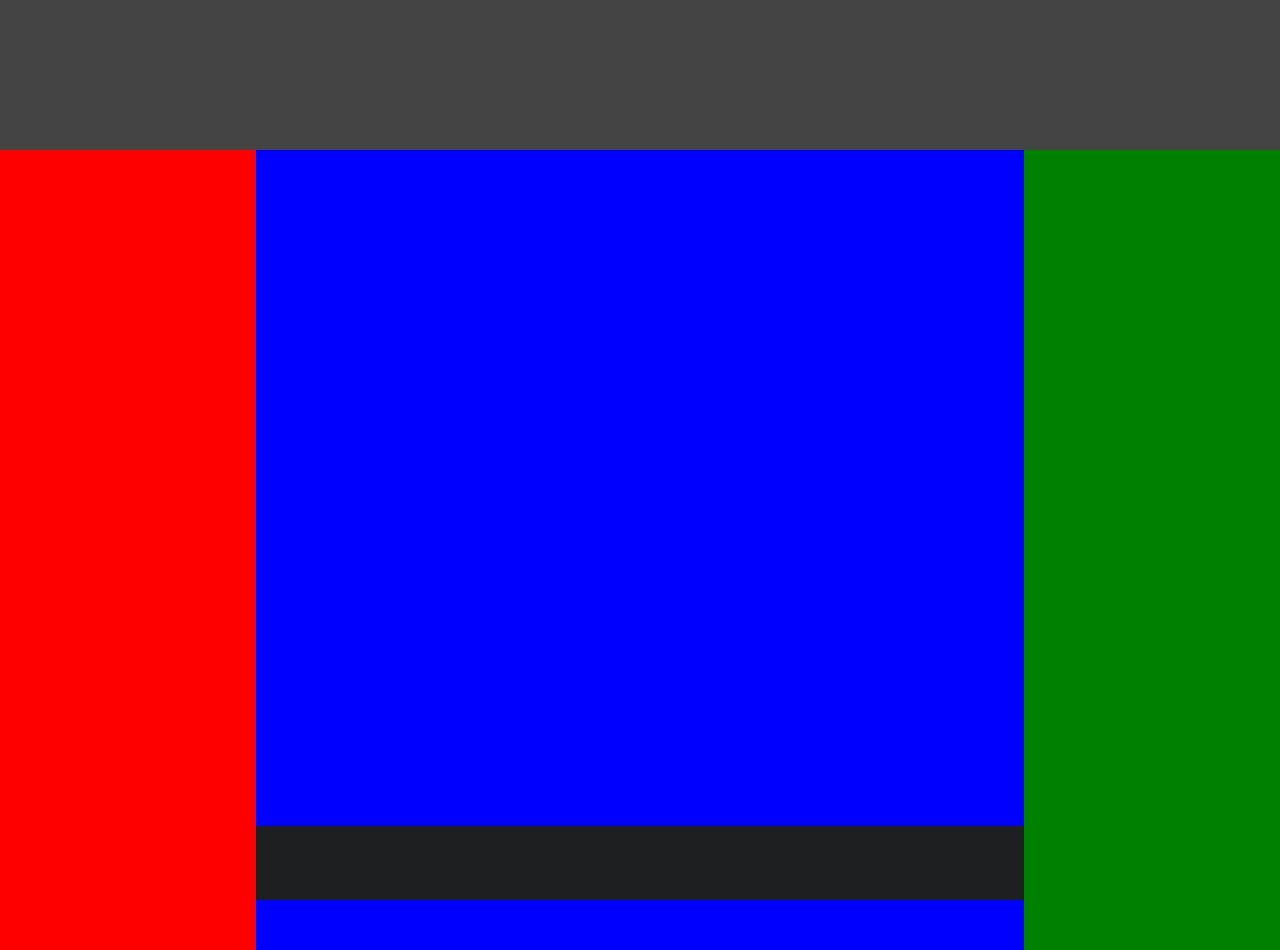
<file: first/index.html>
<!-- Put your HTML HERE, make sure to connect your style.css sheet -->
<!DOCTYPE html>
<html>
  <head>
    <link rel="stylesheet" href="style.css" media="screen" title="no title" charset="utf-8">
    <link rel="stylesheet" href="reset.css" media="screen" title="no title" charset="utf-8">
    <meta charset="utf-8">
    <title>First Layout</title>
  </head>
  <body class="body">
    <section>
      <header class="header"></header>
      <section class="left-section"></section>
      <section class="middle-section">
        <section class="footer"></section>
      </section>
      <section class="right-section"></section>

    </section>


  </body>
</html>
</file>
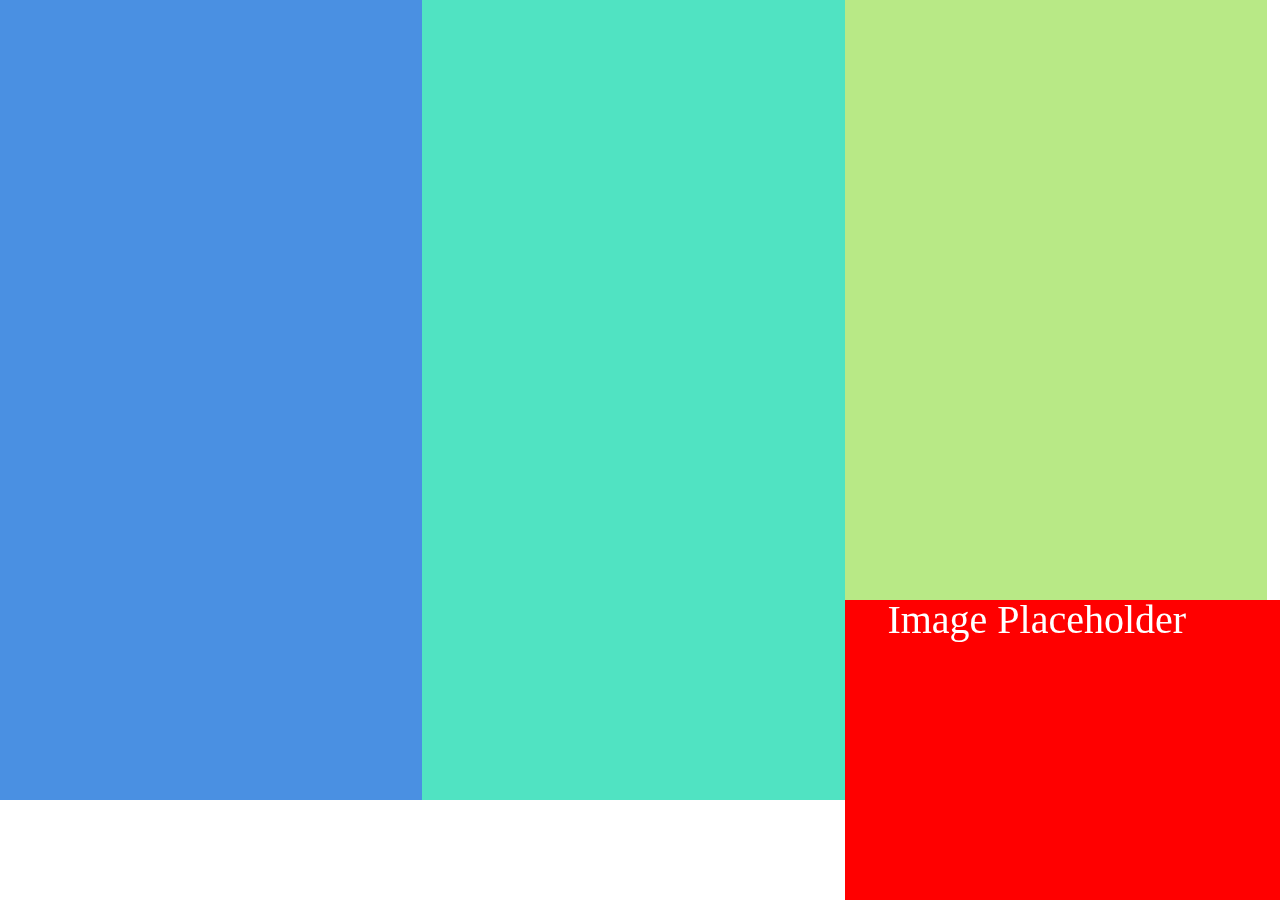
<file: second/index.html>
<!doctype html>
<html lang="en">
<head>
  <meta charset="utf-8">
  <title>New Project</title>
  <link rel="stylesheet" type="text/css" href="style.css">
  <link rel="stylesheet" href="reset.css" media="screen" title="no title" charset="utf-8">
</head>
<body>
  <section class="main-section">
    <section class="left-section"></section>
    <section class="middle-section"></section>
    <section class="right-section">
      <section class="red-section">
        <section class="image">Image Placeholder</section>
      </section>
    </section>

  </section>

</body>
</html>
</file>
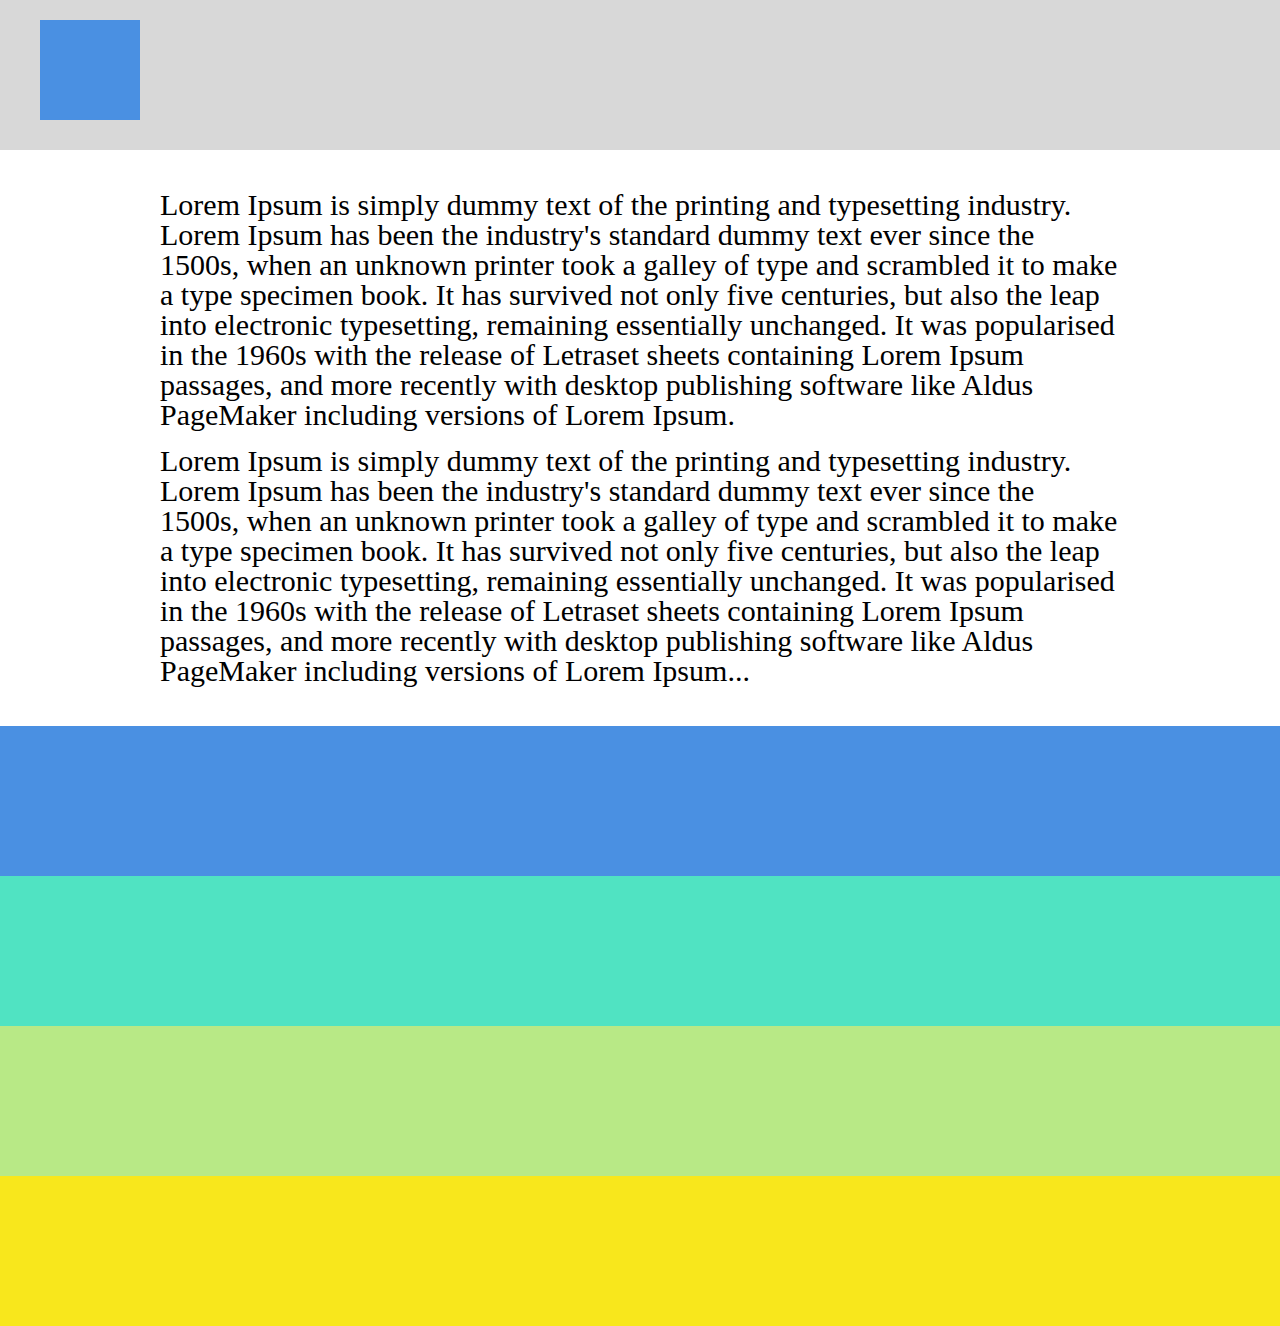
<file: third/index.html>
<!doctype html>
<html lang="en">
<head>
  <meta charset="utf-8">
  <title>Third</title>
  <link rel="stylesheet" type="text/css" href="style.css">
  <link rel="stylesheet" href="reset.css" media="screen" title="no title" charset="utf-8">
</head>
<body>
  <section class="main-section">
    <header class="header">
      <section class="logo"></section>
    </header>
    <section class="main-content">
      <section>
        <p class="p">
          Lorem Ipsum is simply dummy text of the printing and typesetting industry. Lorem Ipsum has been the industry's standard dummy text ever since the 1500s, when an unknown printer took a galley of type and scrambled it to make a type specimen book. It has survived not only five centuries, but also the leap into electronic typesetting, remaining essentially unchanged. It was popularised in the 1960s with the release of Letraset sheets containing Lorem Ipsum passages, and more recently with desktop publishing software like Aldus PageMaker including versions of Lorem Ipsum.
        </p>
        <br>
        <p class="p">
          Lorem Ipsum is simply dummy text of the printing and typesetting industry. Lorem Ipsum has been the industry's standard dummy text ever since the 1500s, when an unknown printer took a galley of type and scrambled it to make a type specimen book. It has survived not only five centuries, but also the leap into electronic typesetting, remaining essentially unchanged. It was popularised in the 1960s with the release of Letraset sheets containing Lorem Ipsum passages, and more recently with desktop publishing software like Aldus PageMaker including versions of Lorem Ipsum...
        </p>
      </section>
    </section>
    <section class="section-1"></section>
    <section class="section-2"></section>
    <section class="section-3"></section>
    <section class="section-4"></section>
    <section class="section-5"></section>

  </section>
</body>
</html>
</file>
<file: first/style.css>
.header {
  background-color: #444444;
  height: 150px;
  width: 100%;
}

.left-section {
  background-color: red;
  height: 800px;
  width: 20%;
  float: left;
}

.middle-section {
  background-color: blue;
  height: 800px;
  width: 60%;
  float: left;
}

.right-section {
  background-color: green;
  height: 800px;
  width: 20%;
  float: left;
}

.footer {
  background-color: #1d1f21;
  height: 75px;
  width: 60%;
  margin: 0 auto;
  position: fixed;
  bottom: 0;
}
</file>
<file: second/style.css>
.left-section {
  background-color: #4a90e2;
  height: 800px;
  width: 33%;
  float: left;
}

.middle-section {
  background-color: #50e3c2;
  height: 800px;
  width: 33%;
  float: left;
}

.right-section {
  background-color: #b8e986;
  height: 800px;
  width: 33%;
  float: left;
}

.red-section {
  background-color: red;
  height: 300px;
  width: 100%;
  float: left;
  position: fixed;
  bottom: 0;
  margin: 0 auto;
}

.image {
  background-color: none;
  height: 50px;
  width: 30%;
  color: white;
  font-size: 40px;
  text-align: center;
}
</file>
<file: third/style.css>
.header {
  background-color: #d8d8d8;
  height: 150px;
  width: 100%;
  padding-top: 20px;
}

.logo {
  background-color: #4a90e2;
  height: 100px;
  width: 100px;
  margin-left: 40px;
}

.main-content {
  background-color: #ffffff;
  /*height: 400px;*/
  width: 100%;
  padding: 40px;
}

.p {
  font-size: 30px;
  height: 100%;
  width: 80%;
  margin: 0 auto;
}

.section-1 {
  background-color: #4a90e2;
  height: 150px;
  width: 100%;
}

.section-2 {
  background-color: #50e3c2;
  height: 150px;
  width: 100%;
}

.section-3 {
  background-color: #b8e986;
  height: 150px;
  width: 100%;
}

.section-4 {
  background-color: #f8e71c;
  height: 150px;
  width: 100%;
}
</file>
